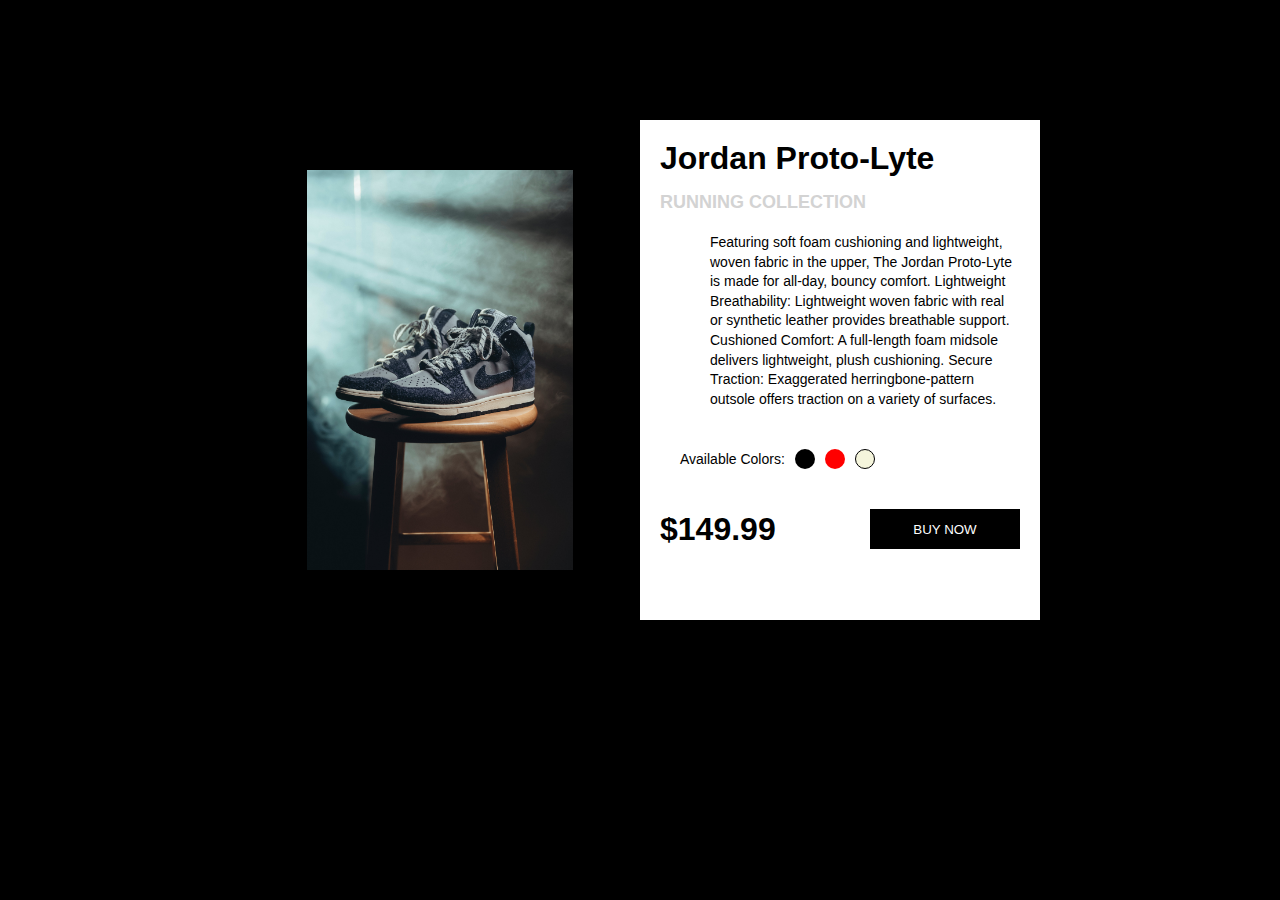
<file: index.html>
<!DOCTYPE html>
<html lang="en">
  <head>
    <meta charset="UTF-8" />
    <meta http-equiv="X-UA-Compatible" content="IE=edge" />
    <meta name="viewport" content="width=device-width, initial-scale=1.0" />
    <title>Product card demo</title>

    <!-- Link to your CSS file -->
    <link rel="stylesheet" href="css/product-card-style.css" />
  </head>

  <body>
    <div class="product-card">
      <div class="left-img-col">
        <img src="assets/nike-jordan.jpg" />
      </div>

      <div class="right-info-col">
        <h3>Jordan Proto-Lyte</h3>
        <h5>RUNNING COLLECTION</h5>

        <p>
          Featuring soft foam cushioning and lightweight, woven fabric in the
          upper, The Jordan Proto-Lyte is made for all-day, bouncy comfort.
          Lightweight Breathability: Lightweight woven fabric with real or
          synthetic leather provides breathable support. Cushioned Comfort: A
          full-length foam midsole delivers lightweight, plush cushioning.
          Secure Traction: Exaggerated herringbone-pattern outsole offers
          traction on a variety of surfaces.
        </p>

        <div class="available-colors">
          <span>Available Colors:</span>
          <span class="black-color-container"></span>
          <span class="red-color-container"></span>
          <span class="white-color-container"></span>
        </div>

        <div class="price">
          <h4>$149.99</h4>
          <button class="buy-btn">BUY NOW</button>
        </div>
      </div>
    </div>
  </body>
</html>
</file>
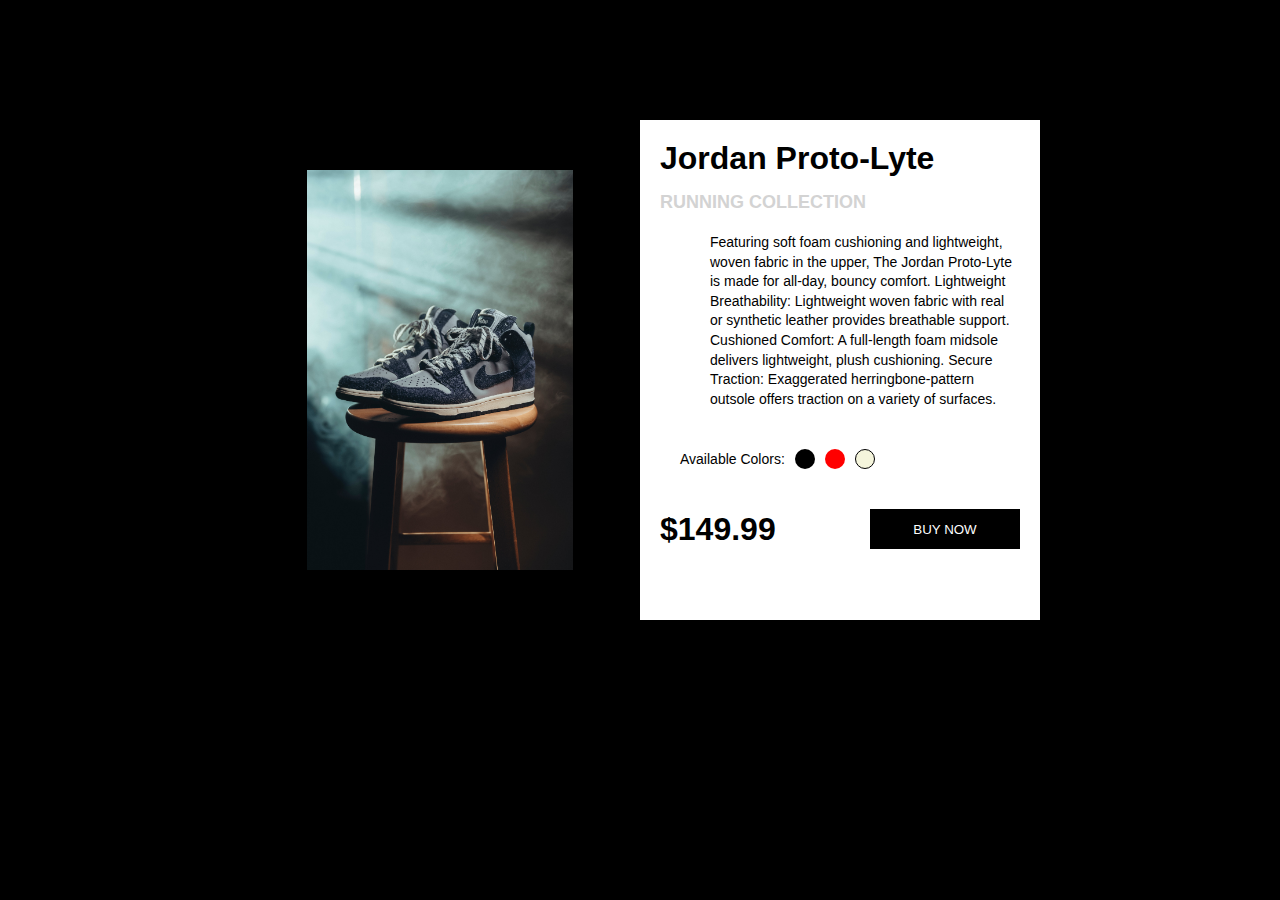
<file: product-card.html>
<!DOCTYPE html>
<html lang="en">
  <head>
    <meta charset="UTF-8" />
    <meta http-equiv="X-UA-Compatible" content="IE=edge" />
    <meta name="viewport" content="width=device-width, initial-scale=1.0" />
    <title>Product card demo</title>

    <!-- Link to your CSS file -->
    <link rel="stylesheet" href="../css/product-card-style.css" />
  </head>

  <body>
    <div class="product-card">
      <div class="left-img-col">
        <img src="../assets/nike-jordan.jpg" alt="an image of nike jordan" />
      </div>

      <div class="right-info-col">
        <h3>Jordan Proto-Lyte</h3>
        <h5>RUNNING COLLECTION</h5>

        <p>
          Featuring soft foam cushioning and lightweight, woven fabric in the
          upper, The Jordan Proto-Lyte is made for all-day, bouncy comfort.
          Lightweight Breathability: Lightweight woven fabric with real or
          synthetic leather provides breathable support. Cushioned Comfort: A
          full-length foam midsole delivers lightweight, plush cushioning.
          Secure Traction: Exaggerated herringbone-pattern outsole offers
          traction on a variety of surfaces.
        </p>

        <div class="available-colors">
          <span>Available Colors:</span>
          <span class="black-color-container"></span>
          <span class="red-color-container"></span>
          <span class="white-color-container"></span>
        </div>

        <div class="price">
          <h4>$149.99</h4>
          <button class="buy-btn">BUY NOW</button>
        </div>
      </div>
    </div>
  </body>
</html>
</file>
<file: css/product-card-style.css>
/* RESET */
* {
  box-sizing: border-box;
  margin: 0;
  padding: 0;
  font-family: Arial, sans-serif;
}

/* PAGE */
body {
  background-color: black;
}

/* PRODUCT CARD */
.product-card {
  width: 800px;
  height: 500px;
  background-color: white;
  margin: 120px auto 0 auto;
  display: flex;
}

/* LEFT IMAGE COLUMN */
.left-img-col {
  width: 50%;
  height: 100%;
  background-color: black;

  /* CENTER IMAGE */
  display: flex;
  justify-content: center;
  align-items: center;
}

/* IMAGE ITSELF */
.left-img-col img {
  max-width: 80%;
  max-height: 80%;
  object-fit: contain;
}

/* RIGHT INFO COLUMN */
.right-info-col {
  width: 50%;
  padding: 20px;
  color: black;
}

/* HEADINGS */
.right-info-col h3 {
  font-size: 32px;
}

.right-info-col h5 {
  font-size: 18px;
  color: lightgray;
  margin-top: 15px;
}

/* DESCRIPTION */
.right-info-col p {
  font-size: 14px;
  margin-top: 20px;
  padding-left: 50px;
  line-height: 1.4;
}

/* AVAILABLE COLORS */
.available-colors {
  margin-top: 20px;
  padding: 20px;
  display: flex;
  align-items: center;
  gap: 10px;
}

.available-colors span:first-child {
  font-size: 14px;
}

/* COLOR CIRCLES */
.black-color-container,
.red-color-container,
.white-color-container {
  width: 20px;
  height: 20px;
  border-radius: 50%;
}

.black-color-container {
  background-color: black;
}

.red-color-container {
  background-color: red;
}

.white-color-container {
  background-color: beige;
  border: 1px solid black;
}

/* PRICE + BUTTON */
.price {
  margin-top: 20px;
  padding-bottom: 20px;
  display: flex;
  justify-content: space-between;
  align-items: center;
}

.price h4 {
  font-size: 32px;
}

.buy-btn {
  width: 150px;
  height: 40px;
  background-color: black;
  color: white;
  border: none;
  cursor: pointer;
}
</file>
